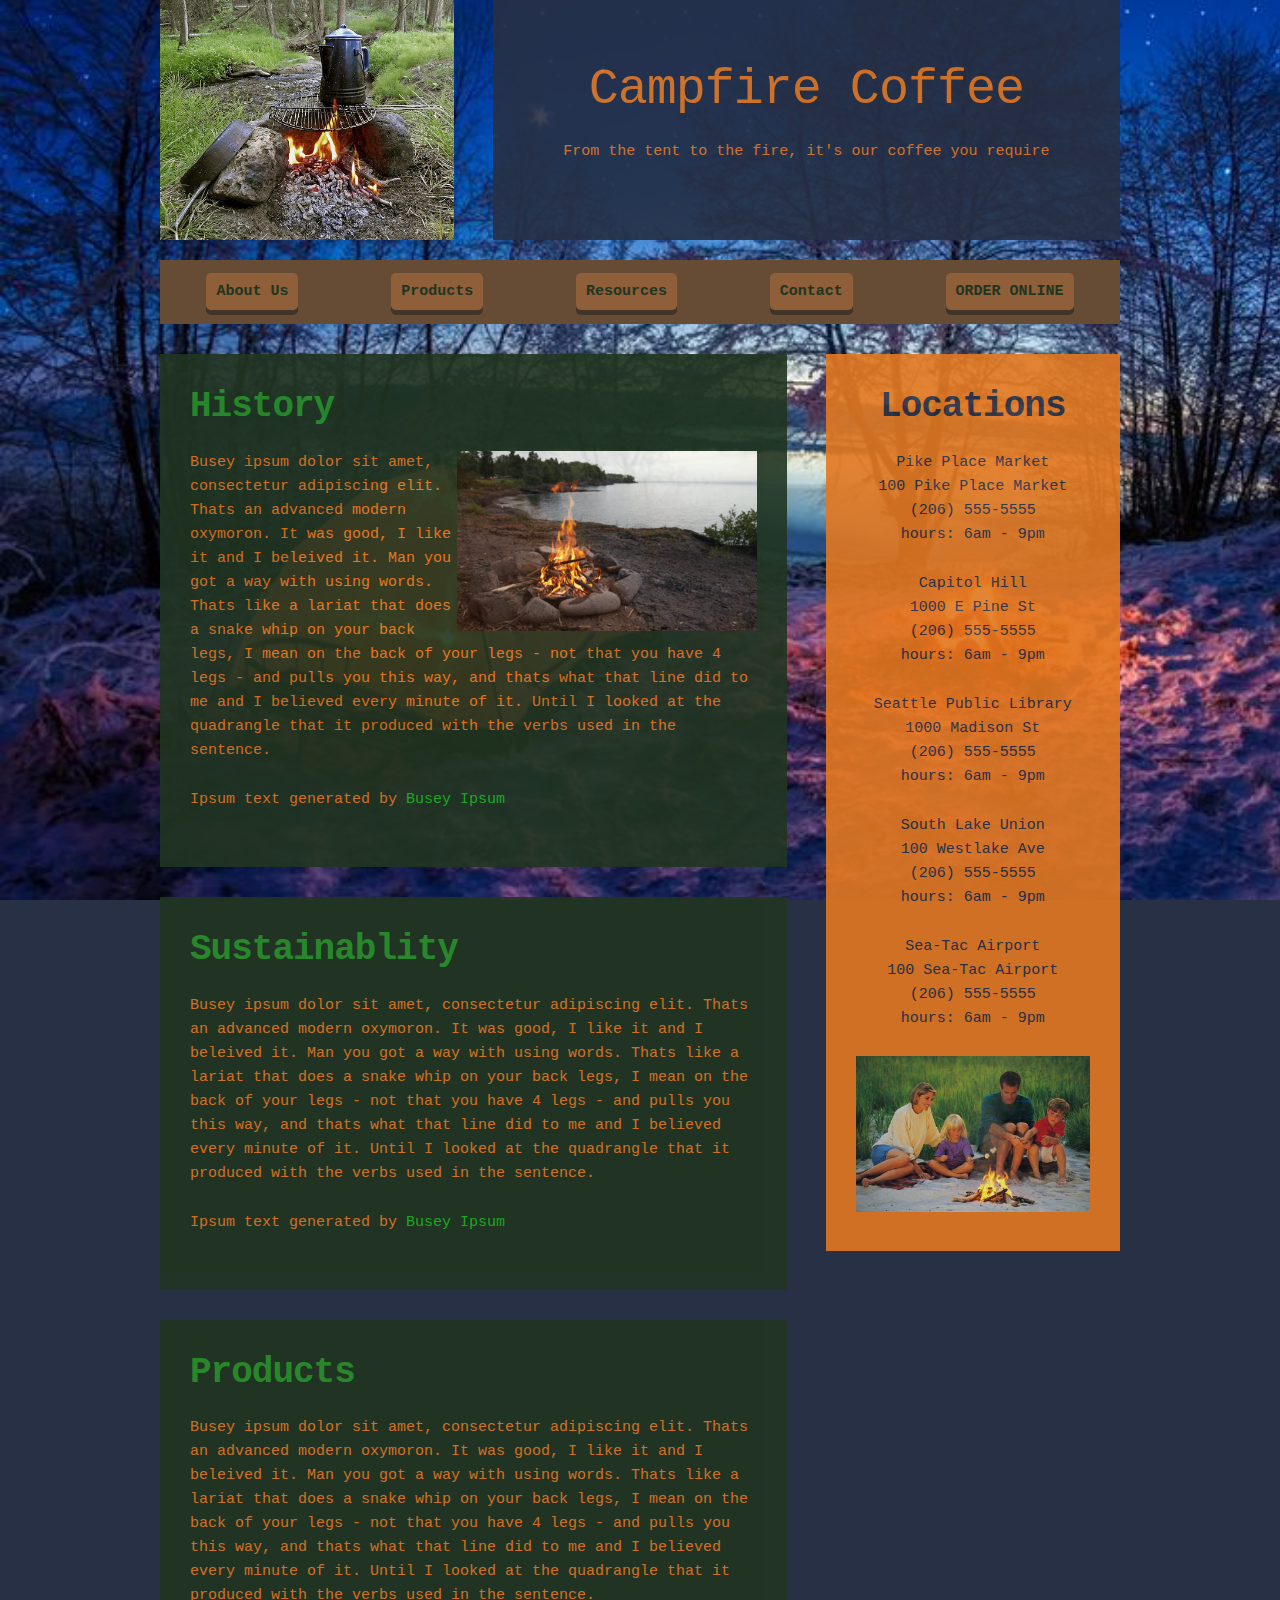
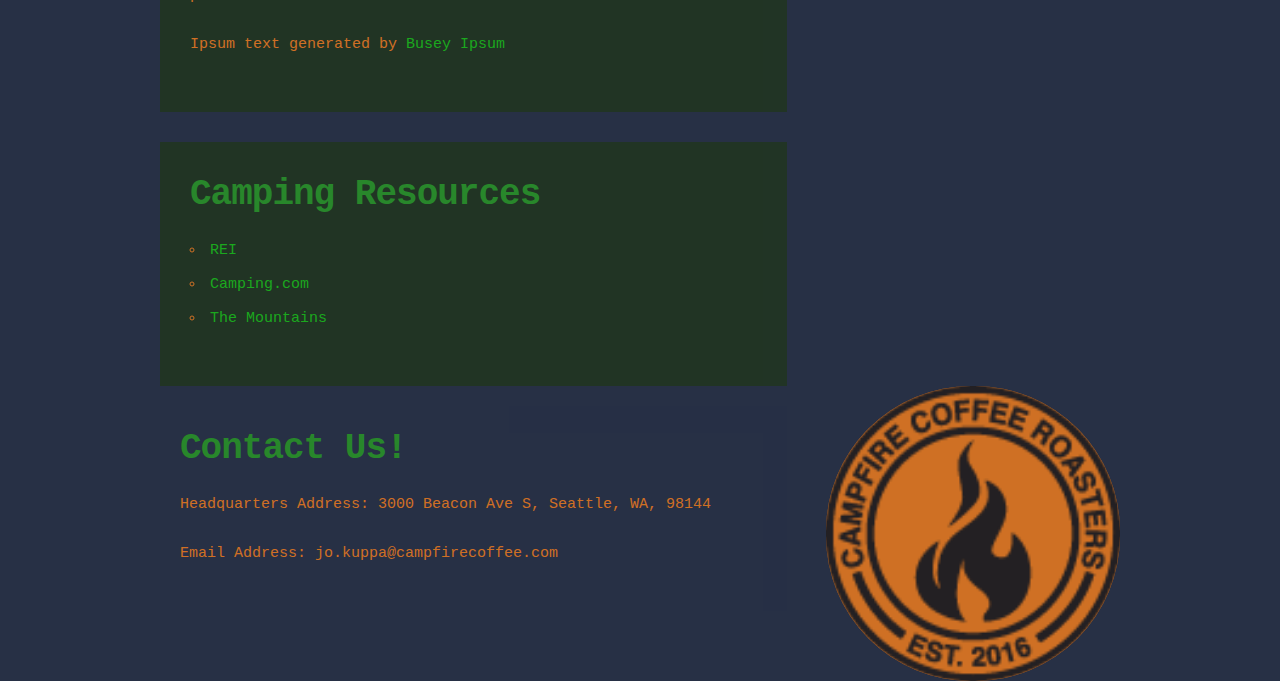
<file: index.html>
<!DOCTYPE html>
<html>
  <head>
    <meta charset="utf-8">
    <title>Campfire Coffee: From the tent to the fire, it's our coffee you require</title>
    <link rel="stylesheet" href="css/normalize.css" type="text/css">
    <link rel="stylesheet" href="css/skeleton.css" type="text/css">
    <link rel="stylesheet" href="css/style.css" type="text/css">
  </head>
  <body class="container">
    <header class="row">
      <img class="four columns logo" src="img/campfire-coffee.jpg"/>
      <div class="eight columns head">
        <h1>Campfire Coffee</h1>
        <p>From the tent to the fire, it's our coffee you require</p>
      </div>
    </header>
    <nav class="row">
      <ul>
        <a href="#about_us"><li class="box">
          About Us
        </li></a>
        <a href="#products"><li class="box">
          Products
        </li></a>
        <a href="#resources"><li class="box">
          Resources
        </li></a>
        <a href="#contact"><li class="box">
          Contact
        </li></a>
        <a href="#"><li class="box">
          ORDER ONLINE
        </li></a>
      </ul>
    </nav>
    <div class="row">
      <section class="eight columns">
        <article id="about_us">
          <h3>History</h3>
          <p><img src="img/campfire.jpg" />
            Busey ipsum dolor sit amet, consectetur adipiscing elit. Thats an advanced modern oxymoron. It was good, I like it and I beleived it. Man you got a way with using words. Thats like a lariat that does a snake whip on your back legs, I mean on the back of your legs - not that you have 4 legs - and pulls you this way, and thats what that line did to me and I believed every minute of it. Until I looked at the quadrangle that it produced with the verbs used in the sentence.


            <!------  Please Don't Remove The Following  ------>

            <p>Ipsum text generated by<a href="http://www.buseyipsum.com"> Busey Ipsum </a> </p>

            <!-----    End Busey Ipsum    ----->

          </p>
        </article>

        <article>
          <h3>Sustainablity</h3>
          <p>
            Busey ipsum dolor sit amet, consectetur adipiscing elit. Thats an advanced modern oxymoron. It was good, I like it and I beleived it. Man you got a way with using words. Thats like a lariat that does a snake whip on your back legs, I mean on the back of your legs - not that you have 4 legs - and pulls you this way, and thats what that line did to me and I believed every minute of it. Until I looked at the quadrangle that it produced with the verbs used in the sentence.


            <!------  Please Don't Remove The Following  ------>

            <p>Ipsum text generated by<a href="http://www.buseyipsum.com"> Busey Ipsum </a> </p>

            <!-----    End Busey Ipsum    ----->

          </p>
        </article>
        <article id="products">
          <h3>Products</h3>
          <p>
            Busey ipsum dolor sit amet, consectetur adipiscing elit. Thats an advanced modern oxymoron. It was good, I like it and I beleived it. Man you got a way with using words. Thats like a lariat that does a snake whip on your back legs, I mean on the back of your legs - not that you have 4 legs - and pulls you this way, and thats what that line did to me and I believed every minute of it. Until I looked at the quadrangle that it produced with the verbs used in the sentence.


            <!------  Please Don't Remove The Following  ------>

            <p>Ipsum text generated by<a href="http://www.buseyipsum.com"> Busey Ipsum </a> </p>

            <!-----    End Busey Ipsum    ----->

          </p>
        </article>
        <article id="resources">
          <h3>Camping Resources</h3>
          <ul>
            <li><a href="http://rei.com">REI</a></li>
            <li><a href="http://camping.com">Camping.com</a></li>
            <li><a href="http://themountains.com">The Mountains</a></li>
          </ul>
        </article>
      </section>
      <aside class="four columns">
        <h3>Locations</h3>
        <p>
          Pike Place Market<br>
          100 Pike Place Market<br>
          (206) 555-5555<br>
          hours: 6am - 9pm
        </p>
        <p>
          Capitol Hill<br>
          1000 E Pine St<br>
          (206) 555-5555<br>
          hours: 6am - 9pm
        </p>
        <p>
          Seattle Public Library<br>
          1000 Madison St<br>
          (206) 555-5555<br>
          hours: 6am - 9pm
        </p>
        <p>
          South Lake Union<br>
          100 Westlake Ave<br>
          (206) 555-5555<br>
          hours: 6am - 9pm
        </p>
        <p>
          Sea-Tac Airport<br>
          100 Sea-Tac Airport<br>
          (206) 555-5555<br>
          hours: 6am - 9pm
        </p>
        <img class="u-full-width" src="img/campfire-family.jpg" />
      </aside>
    </div>
    <section id="row">
      <article id="contact" class="eight columns contact">
        <h3>Contact Us!</h3>
        <p>Headquarters Address: 3000 Beacon Ave S, Seattle, WA, 98144</p>
        <p>Email Address: jo.kuppa@campfirecoffee.com</p>
      </article>
      <img class="four columns outro" src="img/campfire-logo.png"/>
    </section>
  </body>
</html>
</file>
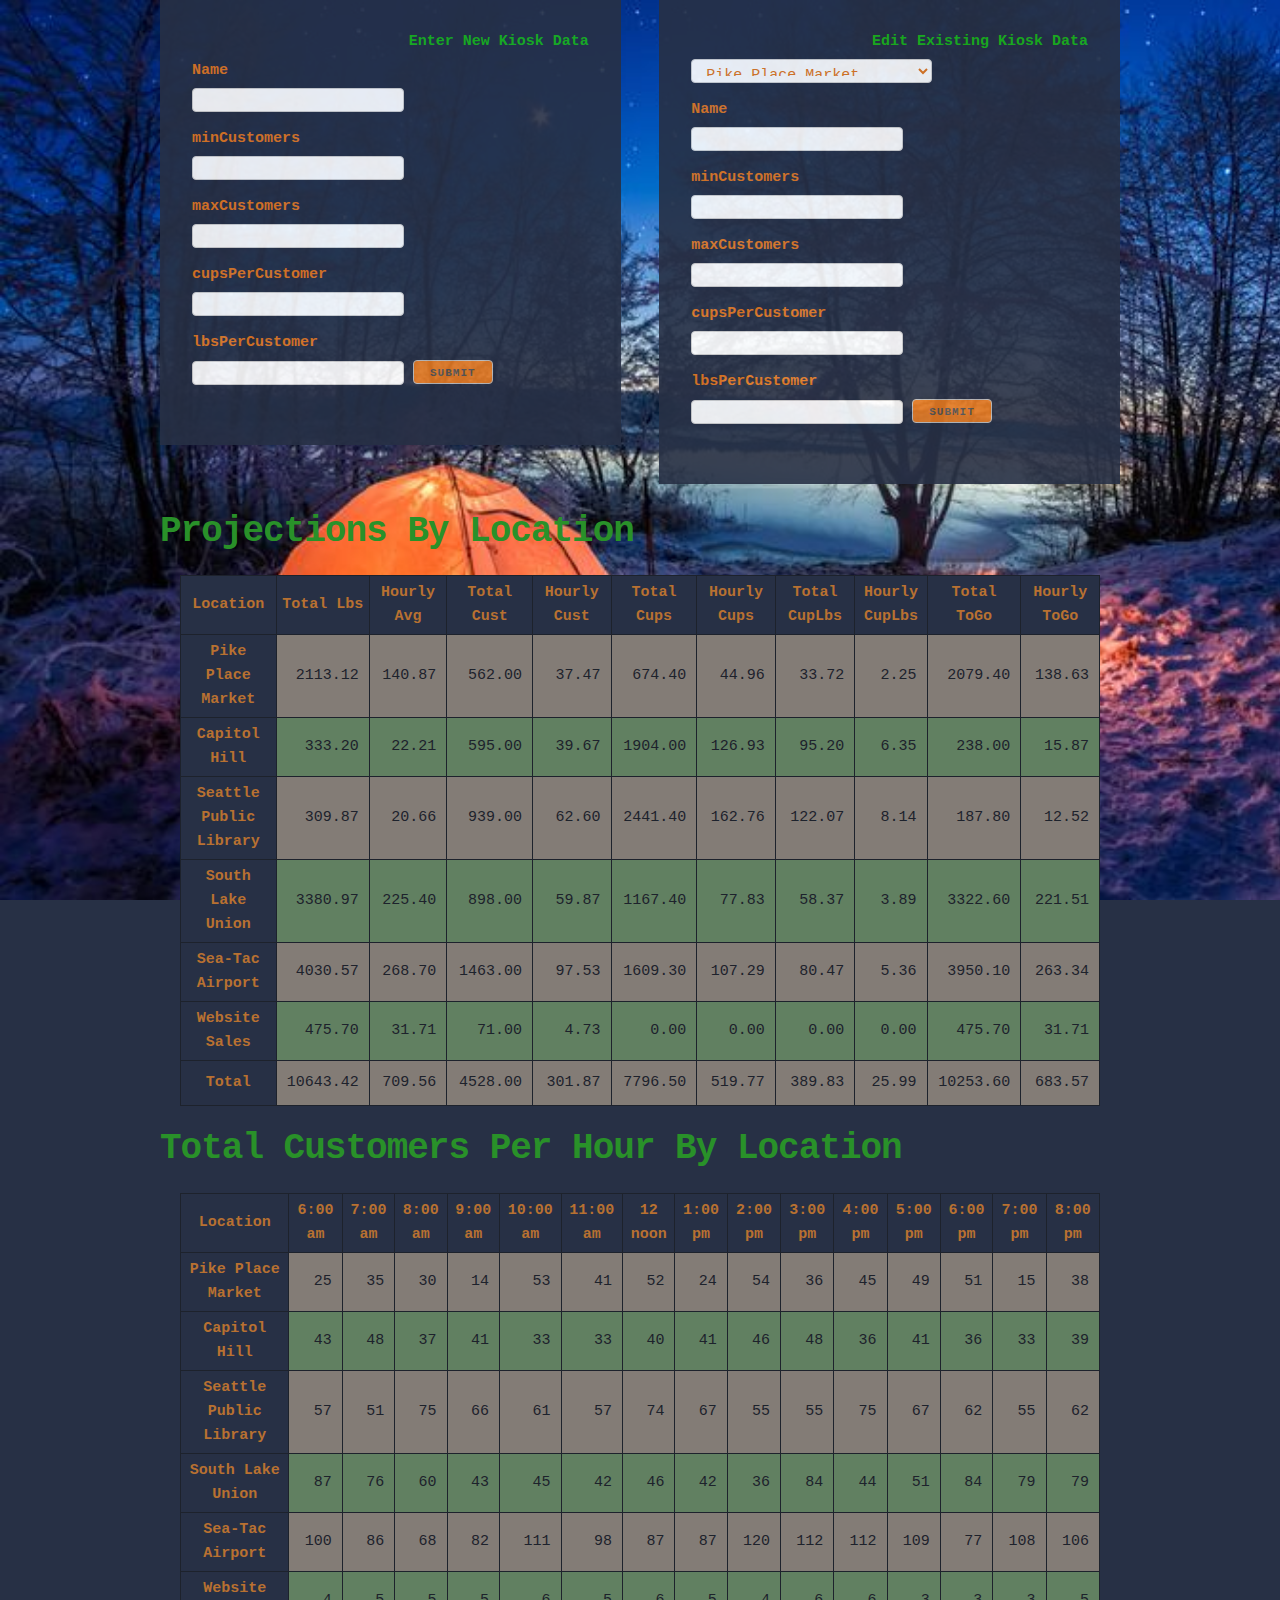
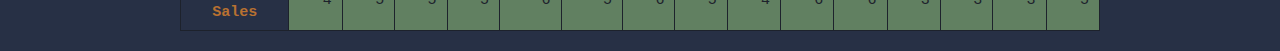
<file: data.html>
<!DOCTYPE html>
<html>
  <head>
    <meta charset="utf-8">
    <title>Campfire Coffee Beanmaster</title>
    <link rel="stylesheet" href="css/normalize.css" type="text/css">
    <link rel="stylesheet" href="css/skeleton.css" type="text/css">
    <link rel="stylesheet" href="css/style.css" type="text/css">
  </head>
  <body class="container">
    <section class="row">
      <div class="six columns">
        <form id="newKiosk">
          <fieldset>
            <legend> Enter New Kiosk Data</legend>

            <label for="name"> Name </label>
            <input name="name"  type="text">

            <label for="minCustomers"> minCustomers </label>
            <input name="minCustomers"  type="text">

            <label for="maxCustomers"> maxCustomers </label>
            <input name="maxCustomers"  type="text">

            <label for="cupsPerCustomer"> cupsPerCustomer </label>
            <input name="cupsPerCustomer"  type="text">

            <label for="lbsPerCustomer"> lbsPerCustomer </label>
            <input name="lbsPerCustomer"  type="text">

            <button id="submitKiosk" type="submit">Submit</button>
          </fieldset>
        </form>
      </div>

      <div class="six columns">
        <form id="editKiosk">
          <fieldset>
            <legend>Edit Existing Kiosk Data</legend>

            <select name="kioskIndex" id="kioskIndex">
              <option value="0" id="0">Pike Place Market</option>
              <option value="1" id="1">Capitol Hill</option>
              <option value="2" id="2">Seattle Public Library</option>
              <option value="3" id="3">South Lake Union</option>
              <option value="4" id="4">Sea-Tac Airport</option>
            </select>

            <label for="name"> Name </label>
            <input name="name"  type="text">

            <label for="minCustomers"> minCustomers </label>
            <input name="minCustomers"  type="text">

            <label for="maxCustomers"> maxCustomers </label>
            <input name="maxCustomers"  type="text">

            <label for="cupsPerCustomer"> cupsPerCustomer </label>
            <input name="cupsPerCustomer"  type="text">

            <label for="lbsPerCustomer"> lbsPerCustomer </label>
            <input name="lbsPerCustomer"  type="text">

            <button id="submitEdit" type="submit">Submit</button>
          </fieldset>
        </form>
      </div>
    </section>

    <section id="projections">
    </section>
    <section id="customersByHour">
    </section>
    <script type="text/javascript" src="js/beanmaster.js"></script>
  </body>
</html>
</file>
<file: css/skeleton.css>
/*
* Skeleton V2.0.4
* Copyright 2014, Dave Gamache
* www.getskeleton.com
* Free to use under the MIT license.
* http://www.opensource.org/licenses/mit-license.php
* 12/29/2014
*/


/* Table of contents
––––––––––––––––––––––––––––––––––––––––––––––––––
- Grid
- Base Styles
- Typography
- Links
- Buttons
- Forms
- Lists
- Code
- Tables
- Spacing
- Utilities
- Clearing
- Media Queries
*/


/* Grid
–––––––––––––––––––––––––––––––––––––––––––––––––– */
.container {
  position: relative;
  width: 100%;
  max-width: 960px;
  margin: 0 auto;
  padding: 0 20px;
  box-sizing: border-box; }
.column,
.columns {
  width: 100%;
  float: left;
  box-sizing: border-box; }

/* For devices larger than 400px */
@media (min-width: 400px) {
  .container {
    width: 85%;
    padding: 0; }
}

/* For devices larger than 550px */
@media (min-width: 550px) {
  .container {
    width: 80%; }
  .column,
  .columns {
    margin-left: 4%; }
  .column:first-child,
  .columns:first-child {
    margin-left: 0; }

  .one.column,
  .one.columns                    { width: 4.66666666667%; }
  .two.columns                    { width: 13.3333333333%; }
  .three.columns                  { width: 22%;            }
  .four.columns                   { width: 30.6666666667%; }
  .five.columns                   { width: 39.3333333333%; }
  .six.columns                    { width: 48%;            }
  .seven.columns                  { width: 56.6666666667%; }
  .eight.columns                  { width: 65.3333333333%; }
  .nine.columns                   { width: 74.0%;          }
  .ten.columns                    { width: 82.6666666667%; }
  .eleven.columns                 { width: 91.3333333333%; }
  .twelve.columns                 { width: 100%; margin-left: 0; }

  .one-third.column               { width: 30.6666666667%; }
  .two-thirds.column              { width: 65.3333333333%; }

  .one-half.column                { width: 48%; }

  /* Offsets */
  .offset-by-one.column,
  .offset-by-one.columns          { margin-left: 8.66666666667%; }
  .offset-by-two.column,
  .offset-by-two.columns          { margin-left: 17.3333333333%; }
  .offset-by-three.column,
  .offset-by-three.columns        { margin-left: 26%;            }
  .offset-by-four.column,
  .offset-by-four.columns         { margin-left: 34.6666666667%; }
  .offset-by-five.column,
  .offset-by-five.columns         { margin-left: 43.3333333333%; }
  .offset-by-six.column,
  .offset-by-six.columns          { margin-left: 52%;            }
  .offset-by-seven.column,
  .offset-by-seven.columns        { margin-left: 60.6666666667%; }
  .offset-by-eight.column,
  .offset-by-eight.columns        { margin-left: 69.3333333333%; }
  .offset-by-nine.column,
  .offset-by-nine.columns         { margin-left: 78.0%;          }
  .offset-by-ten.column,
  .offset-by-ten.columns          { margin-left: 86.6666666667%; }
  .offset-by-eleven.column,
  .offset-by-eleven.columns       { margin-left: 95.3333333333%; }

  .offset-by-one-third.column,
  .offset-by-one-third.columns    { margin-left: 34.6666666667%; }
  .offset-by-two-thirds.column,
  .offset-by-two-thirds.columns   { margin-left: 69.3333333333%; }

  .offset-by-one-half.column,
  .offset-by-one-half.columns     { margin-left: 52%; }

}


/* Base Styles
–––––––––––––––––––––––––––––––––––––––––––––––––– */
/* NOTE
html is set to 62.5% so that all the REM measurements throughout Skeleton
are based on 10px sizing. So basically 1.5rem = 15px :) */
html {
  font-size: 62.5%; }
body {
  font-size: 1.5em; /* currently ems cause chrome bug misinterpreting rems on body element */
  line-height: 1.6;
  font-weight: 400;
  font-family: "Raleway", "HelveticaNeue", "Helvetica Neue", Helvetica, Arial, sans-serif;
  color: #222; }


/* Typography
–––––––––––––––––––––––––––––––––––––––––––––––––– */
h1, h2, h3, h4, h5, h6 {
  margin-top: 0;
  margin-bottom: 2rem;
  font-weight: 300; }
h1 { font-size: 4.0rem; line-height: 1.2;  letter-spacing: -.1rem;}
h2 { font-size: 3.6rem; line-height: 1.25; letter-spacing: -.1rem; }
h3 { font-size: 3.0rem; line-height: 1.3;  letter-spacing: -.1rem; }
h4 { font-size: 2.4rem; line-height: 1.35; letter-spacing: -.08rem; }
h5 { font-size: 1.8rem; line-height: 1.5;  letter-spacing: -.05rem; }
h6 { font-size: 1.5rem; line-height: 1.6;  letter-spacing: 0; }

/* Larger than phablet */
@media (min-width: 550px) {
  h1 { font-size: 5.0rem; }
  h2 { font-size: 4.2rem; }
  h3 { font-size: 3.6rem; }
  h4 { font-size: 3.0rem; }
  h5 { font-size: 2.4rem; }
  h6 { font-size: 1.5rem; }
}

p {
  margin-top: 0; }


/* Links
–––––––––––––––––––––––––––––––––––––––––––––––––– */
a {
  color: #1EAEDB; }
a:hover {
  color: #0FA0CE; }


/* Buttons
–––––––––––––––––––––––––––––––––––––––––––––––––– */
.button,
button,
input[type="submit"],
input[type="reset"],
input[type="button"] {
  display: inline-block;
  height: 24px;
  padding: 0 16px;
  color: #555;
  text-align: center;
  font-size: 11px;
  font-weight: 600;
  line-height: 24px;
  letter-spacing: .1rem;
  text-transform: uppercase;
  text-decoration: none;
  white-space: nowrap;
  background-color: #E27821;
  border-radius: 4px;
  border: 1px solid #bbb;
  cursor: pointer;
  box-sizing: border-box; }
.button:hover,
button:hover,
input[type="submit"]:hover,
input[type="reset"]:hover,
input[type="button"]:hover,
.button:focus,
button:focus,
input[type="submit"]:focus,
input[type="reset"]:focus,
input[type="button"]:focus {
  color: #333;
  border-color: #888;
  outline: 0; }
.button.button-primary,
button.button-primary,
input[type="submit"].button-primary,
input[type="reset"].button-primary,
input[type="button"].button-primary {
  color: #FFF;
  background-color: #33C3F0;
  border-color: #33C3F0; }
.button.button-primary:hover,
button.button-primary:hover,
input[type="submit"].button-primary:hover,
input[type="reset"].button-primary:hover,
input[type="button"].button-primary:hover,
.button.button-primary:focus,
button.button-primary:focus,
input[type="submit"].button-primary:focus,
input[type="reset"].button-primary:focus,
input[type="button"].button-primary:focus {
  color: #FFF;
  background-color: #1EAEDB;
  border-color: #1EAEDB; }


/* Forms
–––––––––––––––––––––––––––––––––––––––––––––––––– */
input[type="email"],
input[type="number"],
input[type="search"],
input[type="text"],
input[type="tel"],
input[type="url"],
input[type="password"],
textarea,
select {
  height: 24px;
  padding: 6px 10px; /* The 6px vertically centers text on FF, ignored by Webkit */
  background-color: #fff;
  border: 1px solid #D1D1D1;
  border-radius: 4px;
  box-shadow: none;
  box-sizing: border-box; }
/* Removes awkward default styles on some inputs for iOS */
input[type="email"],
input[type="number"],
input[type="search"],
input[type="text"],
input[type="tel"],
input[type="url"],
input[type="password"],
textarea {
  -webkit-appearance: none;
     -moz-appearance: none;
          appearance: none; }
textarea {
  min-height: 65px;
  padding-top: 6px;
  padding-bottom: 6px; }
input[type="email"]:focus,
input[type="number"]:focus,
input[type="search"]:focus,
input[type="text"]:focus,
input[type="tel"]:focus,
input[type="url"]:focus,
input[type="password"]:focus,
textarea:focus,
select:focus {
  border: 1px solid #33C3F0;
  outline: 0; }
label,
legend {
  display: block;
  margin-bottom: .5rem;
  font-weight: 600; }
fieldset {
  padding: 0;
  border-width: 0; }
input[type="checkbox"],
input[type="radio"] {
  display: inline; }
label > .label-body {
  display: inline-block;
  margin-left: .5rem;
  font-weight: normal; }


/* Lists
–––––––––––––––––––––––––––––––––––––––––––––––––– */
ul {
  list-style: circle inside; }
ol {
  list-style: decimal inside; }
ol, ul {
  padding-left: 0;
  margin-top: 0; }
ul ul,
ul ol,
ol ol,
ol ul {
  margin: 1.5rem 0 1.5rem 3rem;
  font-size: 90%; }
li {
  margin-bottom: 1rem; }


/* Code
–––––––––––––––––––––––––––––––––––––––––––––––––– */
code {
  padding: .2rem .5rem;
  margin: 0 .2rem;
  font-size: 90%;
  white-space: nowrap;
  background: #F1F1F1;
  border: 1px solid #E1E1E1;
  border-radius: 4px; }
pre > code {
  display: block;
  padding: 1rem 1.5rem;
  white-space: pre; }


/* Tables
–––––––––––––––––––––––––––––––––––––––––––––––––– */
th,
td {
  padding: 5px 5px;
  text-align: left;
  border-bottom: 1px solid #E1E1E1; }
th:first-child,
td:first-child {
  padding-left: 5; }
th:last-child,
td:last-child {
  padding-right: 5; }


/* Spacing
–––––––––––––––––––––––––––––––––––––––––––––––––– */
button,
.button {
  margin-bottom: 1rem; }
input,
textarea,
select,
fieldset {
  margin-bottom: 1.5rem; }
pre,
blockquote,
dl,
figure,
table,
p,
ul,
ol,
form {
  margin-bottom: 2.5rem; }


/* Utilities
–––––––––––––––––––––––––––––––––––––––––––––––––– */
.u-full-width {
  width: 100%;
  box-sizing: border-box; }
.u-max-full-width {
  max-width: 100%;
  box-sizing: border-box; }
.u-pull-right {
  float: right; }
.u-pull-left {
  float: left; }


/* Misc
–––––––––––––––––––––––––––––––––––––––––––––––––– */
hr {
  margin-top: 3rem;
  margin-bottom: 3.5rem;
  border-width: 0;
  border-top: 1px solid #E1E1E1; }


/* Clearing
–––––––––––––––––––––––––––––––––––––––––––––––––– */

/* Self Clearing Goodness */
.container:after,
.row:after,
.u-cf {
  content: "";
  display: table;
  clear: both; }


/* Media Queries
–––––––––––––––––––––––––––––––––––––––––––––––––– */
/*
Note: The best way to structure the use of media queries is to create the queries
near the relevant code. For example, if you wanted to change the styles for buttons
on small devices, paste the mobile query code up in the buttons section and style it
there.
*/


/* Larger than mobile */
@media (min-width: 400px) {}

/* Larger than phablet (also point when grid becomes active) */
@media (min-width: 550px) {}

/* Larger than tablet */
@media (min-width: 750px) {}

/* Larger than desktop */
@media (min-width: 1000px) {}

/* Larger than Desktop HD */
@media (min-width: 1200px) {}
</file>
<file: css/style.css>
body {
  font-family: "Courier New", courier, monospace;
  color: #E27821;
  background-image: url("../img/campsite-tent-night.jpg");
  background-color: #273045;
  background-size: cover;
  background-attachment: fixed;
}

table, tr, td, th {
  border-collapse: collapse;
  border: 1px solid #1D222C;
  margin: 20px;
}

tr:nth-child(odd) {
  background-color: #618061;
  color: #1D222C;
}

tr:nth-child(even) {
  background-color: #837C76;
  color: #1D222C;
}

th {
  text-align: center;
  background-color: #273045;
  color: #B87131;
}

td {
  text-align : right;
  padding: 10px;
}

h3 {
  color: #299129;
  font-weight: bolder;
}

.logo {
  height: 240px;
}

.head {
  height: 240px;
  background-color: #273045;
  color: #E27821;
  opacity: .90;
  text-align: center;
  font-size: 200%;
  padding-top: 60px;
}

header p {
  font-size: 50%;
  color: #E27821;
}

nav {
  background-color: #674C35;
  text-align: center;
  margin-top: 20px;
  display: flex;
}

nav ul {
  display: flex;
  flex-grow: 1;
  justify-content: space-around;
  margin-bottom: 10px;
  margin-top: 10px;
}

nav li {
  display: inline;
  margin-bottom: 0px;
  padding: 10px;
  flex-grow: 1;
}

nav a {
  color: inherit;
  text-decoration: inherit;
  margin-bottom: 0px;
  padding: 10px;
  flex-grow: 1;
}

.box {
  background-color: #8E5F39;
  border-radius: 5px;
  color: #213521;
  font-weight: bolder;
  box-shadow: 0 5px 0 #423429;
  transition-property: background-color, border-radius, color, box-shadow;
  transition-duration: 0.1s;
  transition-timing-function: linear;
}

.box:hover{
  background-color: #2C3C5F;
  border-radius: 15px;
  color: #1AB51A;
  box-shadow: 0 5px 0 #1D222C;

}
.box:active {
  box-shadow: 0 2px 0 #1D222C;
  transition: all .01s linear;
  transform: translateY(3px);
}

article {
  background-color: #213521;
  opacity: .90;
  margin-top: 30px;
  padding: 30px;
}

article img {
  float: right;
  width: 300px;
}

article p {
  color: #E27821;
}

article a {
  color: #1AB51A;
  text-decoration: none;
}

aside {
  background-color: #E27821;
  opacity: .90;
  text-align: center;
  margin-top: 30px;
  padding: 30px;
}

aside h3, p {
  color: #273045;
}

aside img {
  width: 300px;

}

.contact {
  background-color: #273045;
  opacity: .9;
  padding: 20px;
  margin-top: 20px;
}

.contact img {
  float: right;
  width: 300px;
}

form {
  background-color: #273045;
  opacity: 0.9;
  padding: 30px;
}

legend {
  color: #1AB51A;
  font-weight: bolder;
  text-align: right;
}

input {
  color: #1D222C;
}

.outro {
  background-color: #E27821;
  opacity: 0.9;
  border-radius: 145px;
}
</file>
